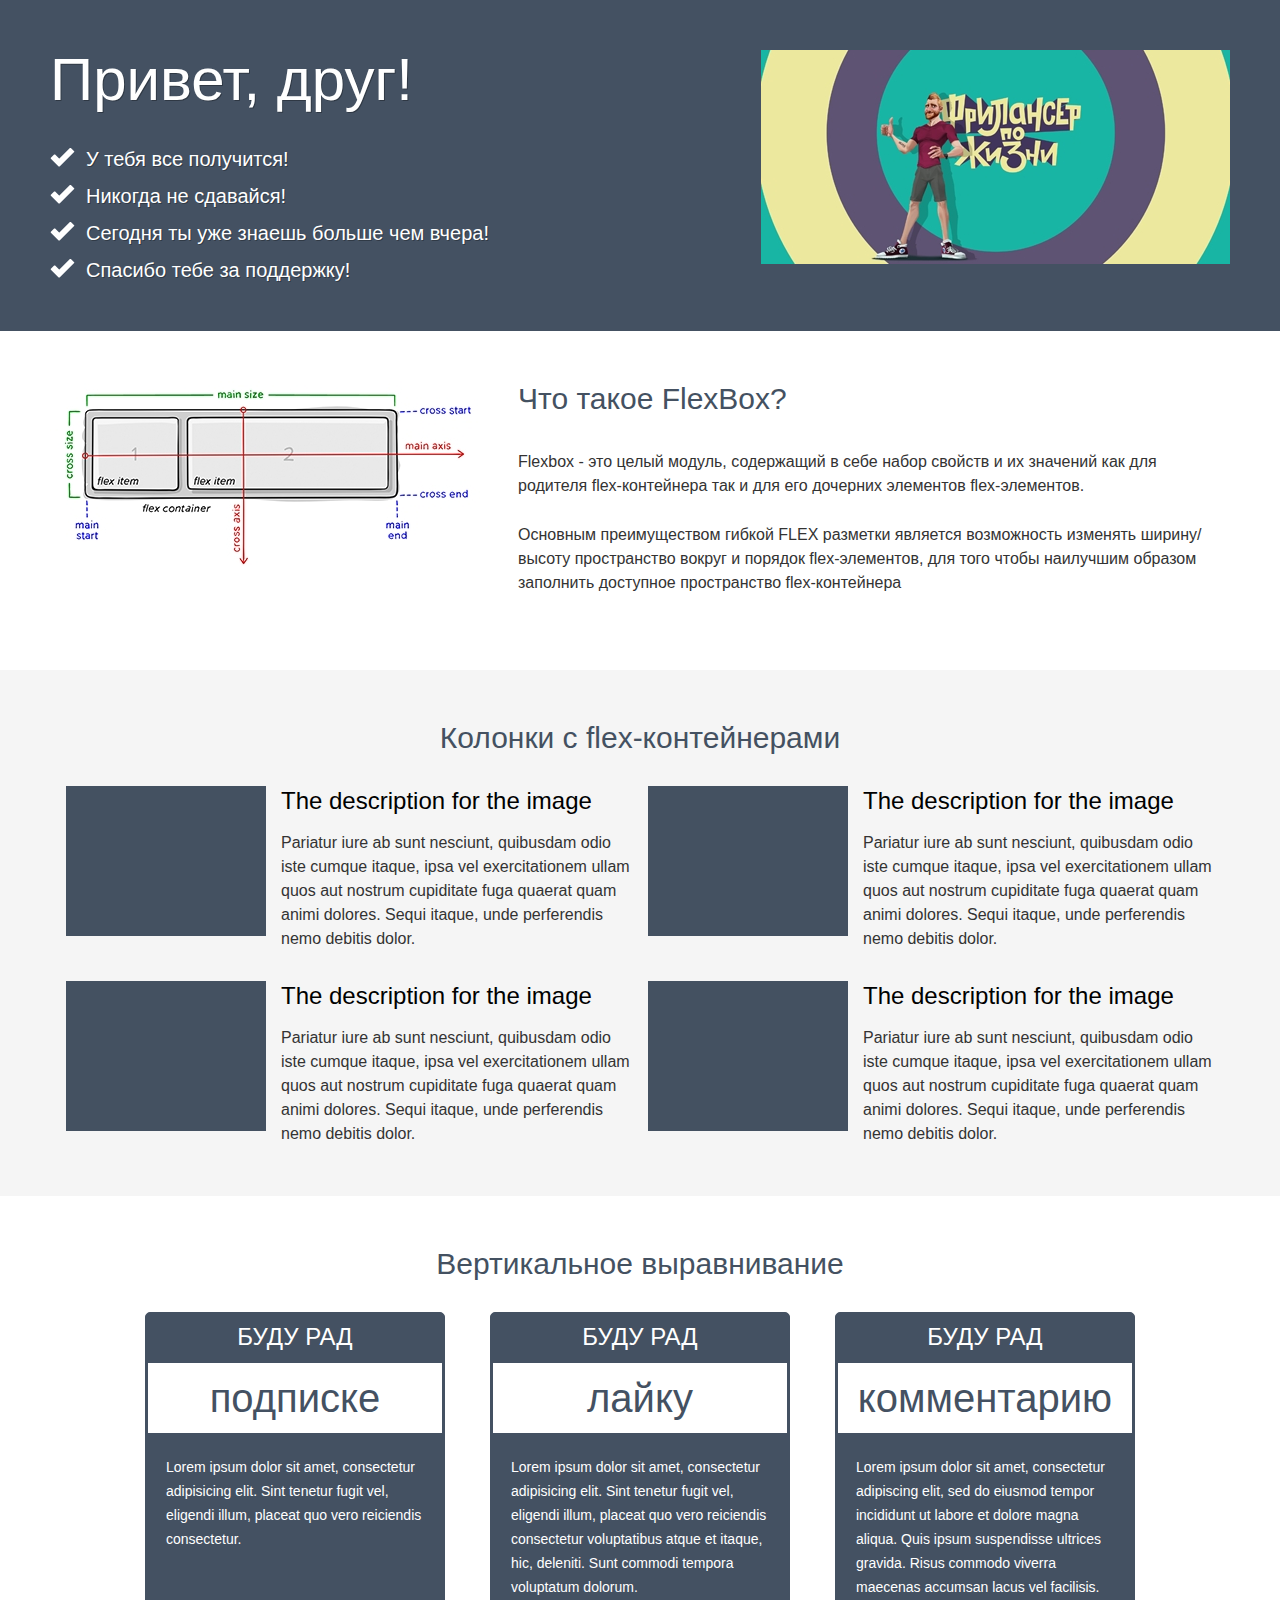
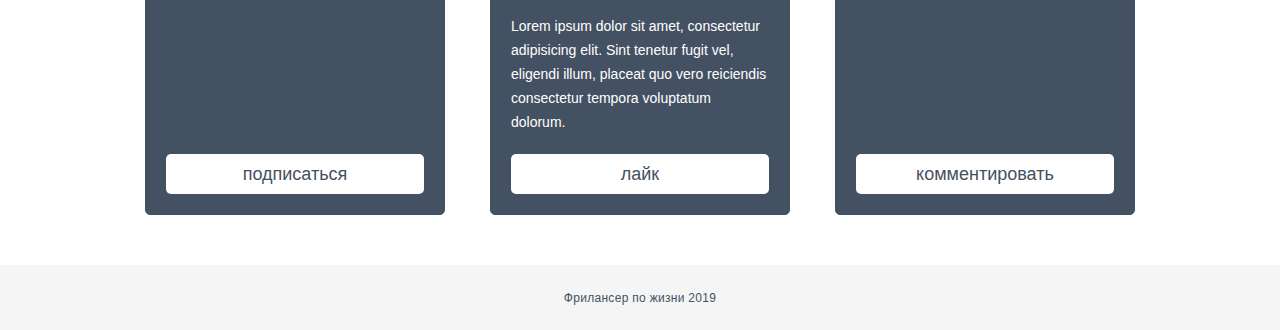
<file: index.html>
<!-- Сообщаем браузеру как стоит обрабатывать эту страницу -->
<!DOCTYPE html>
<!-- Оболочка документа, указываем язык содержимого -->
<html lang="ru">
	<!-- Заголовок страницы, контейнер для других важных данных (не отображается) -->
	<head>
		<!-- Заголовок страницы в браузере -->
		<title>FLEXBOX</title>
		<!-- Адаптив -->
		<meta name="viewport" content="width=device-width, initial-scale=1.0, maximum-scale=1.0, user-scalable=0" />
		<!-- Подключаем CSS -->
		<link rel="stylesheet" href="css/style.css" />
		<!-- Кодировка страницы -->
		<meta charset="UTF-8">
	</head>
	<!-- Отображаемое тело страницы -->
	<body>
		<div class="wrapper">
			<div class="content">
				<div class="hi">
					<div class="container">
						<div class="hi__row">
							<div class="hi__body">
							<div class="hi__title">Привет, друг!</div>
							<ul class="hi__list">
								<li>У тебя все получится!</li>
								<li>Никогда не сдавайся!</li>
								<li>Сегодня ты уже знаешь больше чем вчера!</li>
								<li>Спасибо тебе за поддержку!</li>
							</ul>
						</div>
						
					
						<div class="hi__image">
							<img src="/flex/img/image.jpg" alt="">
						</div>
						</div>
					</div>
					</div>
					<div class="what">
						<div class="container">
							<div class="what__row">
								<div class="what__image">
									<img src="/flex/img/image_2.jpg" alt="">
								</div>
								<div class="what__body">
									<div class="what__title title">
										Что такое FlexBox?
									</div>
								<div class="what__text">
									<p>Flexbox - это целый модуль, содержащий в себе набор свойств и их значений как для родителя flex-контейнера так и для его дочерних элементов flex-элементов.</p>
									<p>Основным преимуществом гибкой FLEX разметки является возможность изменять ширину/высоту пространство вокруг и порядок flex-элементов, для того чтобы наилучшим образом заполнить доступное пространство flex-контейнера</p>
								</div>
							  </div>
							</div>
						</div>
					</div>
					<div class="colums">
						<div class="container">
							<div class="columns__title title">Колонки с flex-контейнерами</div>
							<div class="columns__row">
								<div class="columns__column">
									<div class="columns__item item">
										<div class="item__row">
											<div class="item__image">
												<img src="/flex/img/image_3.jpg" alt="">
											</div>
											<div class="item__body">
												<div class="item__title">The description for the image</div>
												<div class="item__text">Pariatur iure ab sunt nesciunt, quibusdam odio iste cumque itaque, ipsa vel exercitationem ullam quos aut nostrum cupiditate fuga quaerat quam animi dolores. Sequi itaque, unde perferendis nemo debitis dolor.</div>
											</div>
										</div>
									</div>
								</div>
								<div class="columns__column">
									<div class="columns__item item">
										<div class="item__row">
											<div class="item__image">
												<img src="/flex/img/image_3.jpg" alt="">
											</div>
											<div class="item__body">
												<div class="item__title">The description for the image</div>
												<div class="item__text">Pariatur iure ab sunt nesciunt, quibusdam odio iste cumque itaque, ipsa vel exercitationem ullam quos aut nostrum cupiditate fuga quaerat quam animi dolores. Sequi itaque, unde perferendis nemo debitis dolor.</div>
											</div>
										</div>
									</div>
								</div>
								<div class="columns__column">
									<div class="columns__item item">
										<div class="item__row">
											<div class="item__image">
												<img src="/flex/img/image_3.jpg" alt="">
											</div>
											<div class="item__body">
												<div class="item__title">The description for the image</div>
												<div class="item__text">Pariatur iure ab sunt nesciunt, quibusdam odio iste cumque itaque, ipsa vel exercitationem ullam quos aut nostrum cupiditate fuga quaerat quam animi dolores. Sequi itaque, unde perferendis nemo debitis dolor.</div>
											</div>
										</div>
									</div>
								</div>
								<div class="columns__column">
									<div class="columns__item item">
										<div class="item__row">
											<div class="item__image">
												<img src="/flex/img/image_3.jpg" alt="">
											</div>
											<div class="item__body">
												<div class="item__title">The description for the image</div>
												<div class="item__text">Pariatur iure ab sunt nesciunt, quibusdam odio iste cumque itaque, ipsa vel exercitationem ullam quos aut nostrum cupiditate fuga quaerat quam animi dolores. Sequi itaque, unde perferendis nemo debitis dolor.</div>
											</div>
										</div>
									</div>
								</div>

							</div>
						</div>
					</div>
					<div class="vertical">
						<div class="container">
						  <div class="vertical__title title">
							Вертикальное выравнивание
						</div>
						<div class="vertical__body">
							<div class="vertical__row">
							<div class="vertical__column">
								<div class="vertical__item">
									<div class="vertical__subtitle">буду рад</div>
									<div class="vertical__label">подписке</div>
									<div class="vertical__text">Lorem ipsum dolor sit amet, consectetur adipisicing elit. Sint tenetur fugit vel, eligendi illum, placeat quo vero reiciendis consectetur.</div>
									<a href="" class="vertical__dtn">подписаться</a>
								</div>
							</div>
							<div class="vertical__column">
								<div class="vertical__item">
									<div class="vertical__subtitle">буду рад</div>
									<div class="vertical__label">лайку</div>
									<div class="vertical__text"><p>Lorem ipsum dolor sit amet, consectetur adipisicing elit. Sint tenetur fugit vel, eligendi illum, placeat quo vero reiciendis consectetur voluptatibus atque et itaque, hic, deleniti. Sunt commodi tempora voluptatum dolorum.</p>

										<p></p>Lorem ipsum dolor sit amet, consectetur adipisicing elit. Sint tenetur fugit vel, eligendi illum, placeat quo vero reiciendis consectetur tempora voluptatum dolorum.</p> </div>
									<a href="" class="vertical__dtn">лайк</a>
								</div>
							</div>
							<div class="vertical__column">
								<div class="vertical__item">
									<div class="vertical__subtitle">буду рад</div>
									<div class="vertical__label">комментарию</div>
									<div class="vertical__text">Lorem ipsum dolor sit amet, consectetur adipiscing elit, sed do eiusmod tempor incididunt ut labore et dolore magna aliqua. Quis ipsum suspendisse ultrices gravida. Risus commodo viverra maecenas accumsan lacus vel facilisis.  </div>
									<a href="" class="vertical__dtn">комментировать</a>
								</div>
							</div>
						</div>
					</div>
				</div>
			</div>
		</div>
	</div>
</div>


			
			<div class="footer">
				<div class="container">
					<div class="footer__row">
						<div class="footer__text">Фрилансер по жизни 2019</div>
					</div>
				</div>
			</div>
		</div>
	</body>	

   </html>
</file>
<file: css/style.css>
/*Обнуление*/
*{padding:0;margin:0;border:0;}
*,*:before,*:after{-moz-box-sizing:border-box;-webkit-box-sizing:border-box;box-sizing:border-box;}
:focus,:active{outline:none;}
a:focus,a:active{outline:none;}
nav,footer,header,aside{display:block;}
html,body{height:100%;width:100%;font-size:100%;line-height:1;font-size:14px;-ms-text-size-adjust:100%;-moz-text-size-adjust:100%;-webkit-text-size-adjust:100%;}
input,button,textarea{font-family:inherit;}
input::-ms-clear{display:none;}
button{cursor:pointer;}
button::-moz-focus-inner{padding:0;border:0;}
a,a:visited{text-decoration:none;}
a:hover{text-decoration:none;}
ul li{list-style:none;}
img{vertical-align:top;}
h1,h2,h3,h4,h5,h6{font-size:inherit;font-weight:inherit;}
/*--------------------*/

body{
	font-family: Arial, "Helvetica Neue", Helvetica, sans-serif;
}


.wrapper {
	min-height: 100%;
	overflow: hidden;
	display: flex;
	flex-direction: column;
}
.content {
	flex: 1 1 auto;
}
.hi {background: #445162;
	padding: 50px 0px;

}
.container {
	max-width: 1180px;
	margin: 0 auto;
}
.hi__row {
	display: flex;
	justify-content: space-between;
}
.hi__body {
	color: #ffffff;
}
.hi__title {
	font-size: 60px;
	text-shadow: 1px 1px 0 rgba(0, 0, 0, 0.3);
	margin: 0px 0px 38px 0px;
	
	
}
.hi__list {
	
	
}

.hi__list li{
	background: url('/flex/img/icons/icon.png') 0 0 no-repeat;
	text-shadow: 1px 1px 0 rgba(0, 0, 0, 0.3);
	font-size: 20px;
	padding: 0px 0px 0px 36px;
	line-height: 22px;
	margin: 0px 0px 15px 0px;
}
.hi__list li:last-child{
	margin: 0px;
}

.hi__image {
}








.title {
	color: #445161;
	font-size: 30px;
	line-height: 36px;

}

.what__title {
	margin: 0px 0px 33px 0px;	
}

.what {
	padding: 50px 0px;
}
.what__row {
	display: flex;
}

.container {
}

.what__image {
	flex: 0 0 430px;
}
.what__image img{
	max-width: 100%;
}

.what__body {
	flex: 1 1 auto;
	padding: 0px 0px 0px 38px;
}


.what__text {

}
.what__text p{
	margin: 0px 0px 25px 0px;
	color: #333333;
	font-size: 16px;
	line-height: 24px;
}



.colums {
	background: #f5f5f5;
	padding: 50px 0 20px 0;
}
.container {
}
.columns__title {
	text-align: center;
	margin: 0px 0px 30px 0px ;
}
.title {
}
.columns__row {
	display: flex;
	flex-wrap: wrap;
	margin: 0px 8px;
}
.columns__column {
	flex: 0 1 50%;
	margin: 0px 0px 30px 0px;
	padding: 0px 8px;
}
.columns__item {
}
.item {
}
.item__row {
	display: flex;
}
.item__image {
	flex: 0 0 200px;
}
.item__body {
	flex: 1 1 auto;
	padding: 0px 0px 0px 15px;
}
.item__title {
	font-size: 24px;
	line-height: 30px;
	margin: 0px 0px 15px 0px;
}
.item__text {
	color: #333333;
	font-size: 16px;
	line-height: 24px;
}




.vertical {
	padding: 50px 0px;
}
.vertical__title {
	text-align: center;
	margin: 0px 0px 30px 0px;
}
.title {
}
.vertical__body {
	max-width: 990px;
	margin: 0 auto;
}
.vertical__row{
	display: flex;
	margin: 0px -22.5px;

}
.vertical__column {
	flex: 0 1 33.333%;
	padding: 0px 22.5px;
	display: flex;
}
.vertical__item {
	background-color: #445162;
	color: #ffffff;
	border-radius: 5px;
	border: 1px solid #445162;
	padding: 0px 0px 20px 0px;
	display: flex;
	flex-direction: column;


}
.vertical__subtitle {
	text-align: center;
	text-transform: uppercase;
	font-size: 24px;
	padding: 12px 0px;
}
.vertical__label {
	text-align: center;
	font-size: 40px;
	color: #445162;
	border: 2px solid #445162;
	background-color: #ffffff;
	padding: 15px 0px;
}
.vertical__text {
	padding: 20px;
	font-size: 14px;
	line-height: 24px;
	flex: 1 1 auto;
}

.vertical__text p{
	margin: 0px 0px 15px 0px;
}
.vertical__text p:last-child{
	margin: 0px;
}
.vertical__dtn {
	display: block;
	margin: 0px 20px;
	height: 40px;
	background-color: #ffffff;
	line-height: 40px;
	text-align: center;
	border-radius: 5px;
	font-size: 18px;
	color: #445161;
}





.footer {
	background: #f5f5f5;
}
.footer__row {
	display: flex;
	height: 65px;
	justify-content: center;
	align-items: center;
}
.footer__text {
	letter-spacing: 0.3px;
	font-size: 12px;
	color: #445162;
}
</file>
